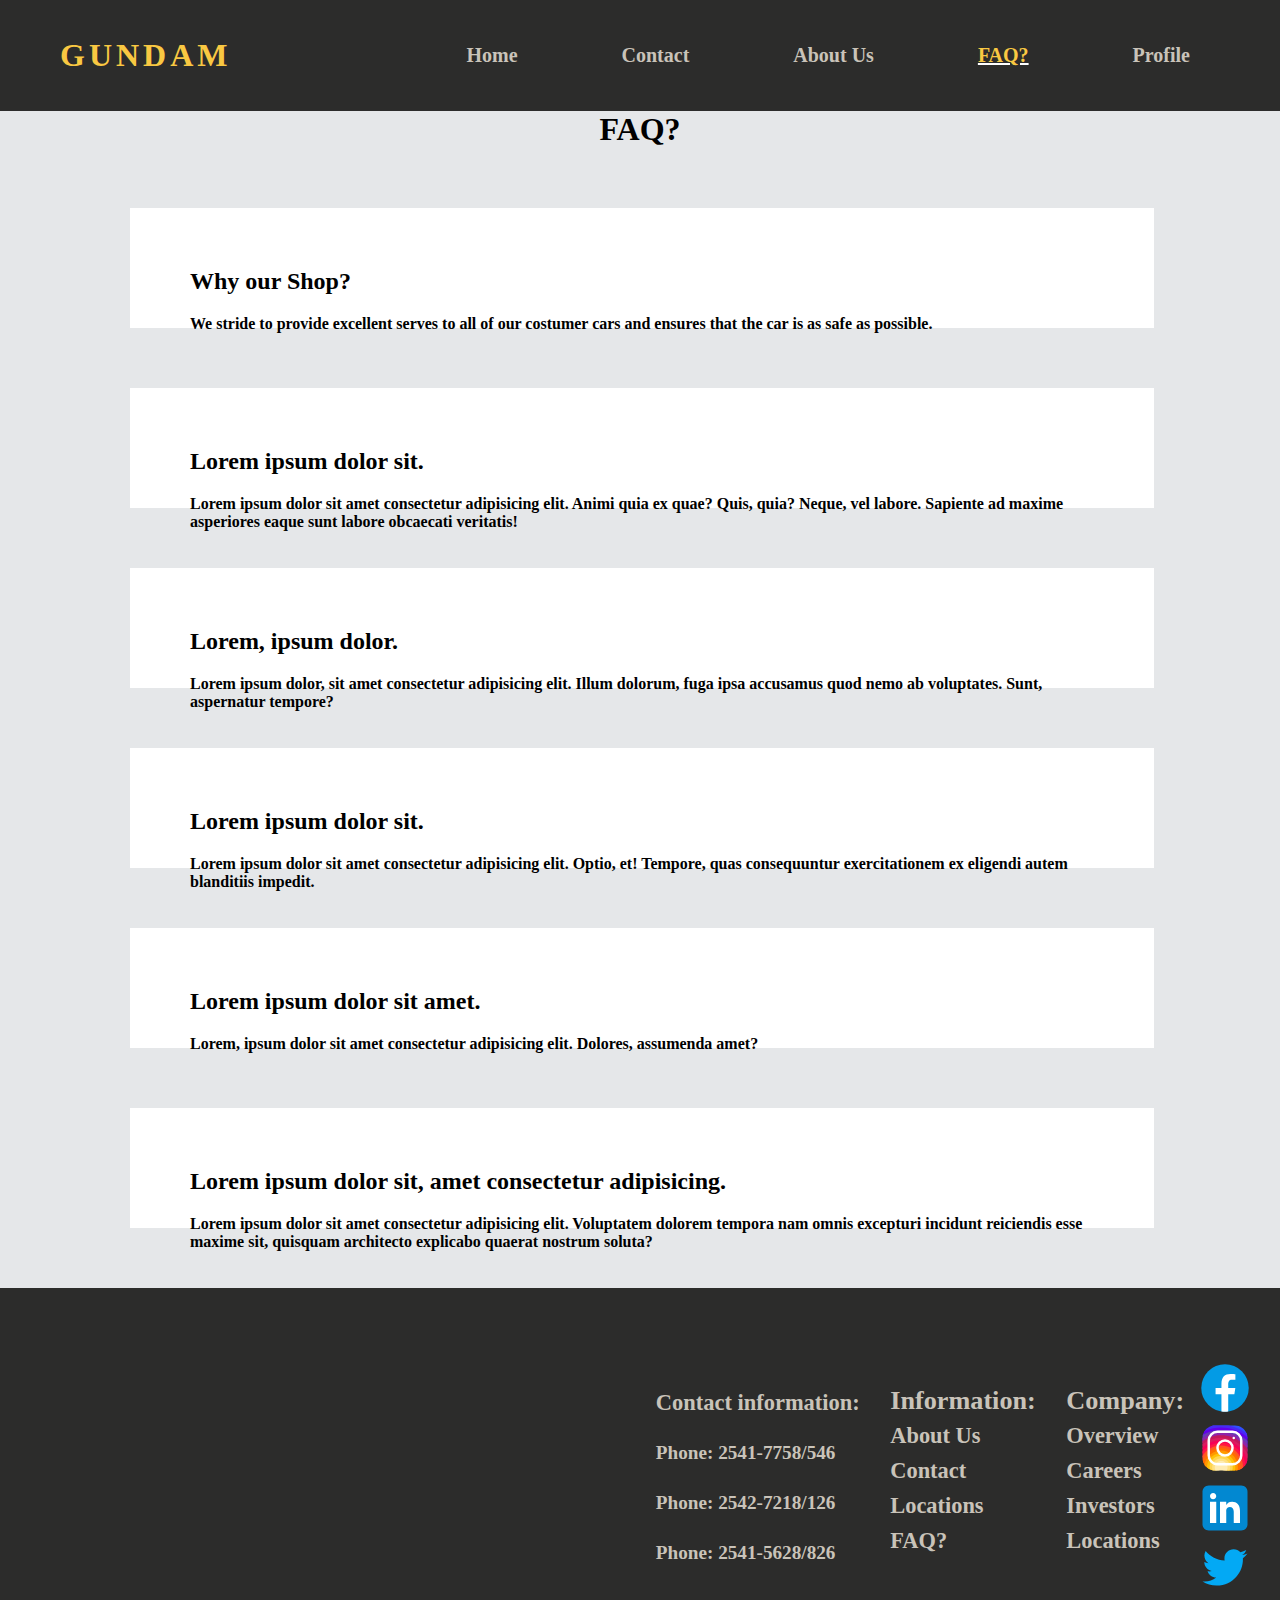
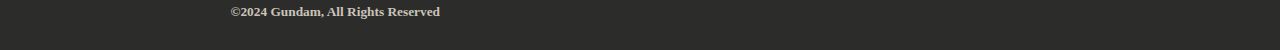
<file: FAQ.html>
<!DOCTYPE html>
<html lang="en">
<head>
    <meta charset="UTF-8">
    <meta name="viewport" content="width=device-width, initial-scale=1.0">
    <title>Gundam</title>
    <link rel="shortcut icon" type="image/x-icon" href="assets/img/LOGO/new logo.png" />
    <link rel="stylesheet" href="assets/style/FAQ.css" type="text/css">
</head>
<body>
    <!-- Header Section -->
    <header>
        <div class="logo">
            <h1>GUNDAM</h1>
        </div>
        <div class="header-links">
            <a href="index.html" >Home</a>
            <a href="#">Contact</a>
            <a href="#">About Us</a>
            <a href="#" id="home">FAQ?</a>
            <a href="profile.html">Profile</a>
        </div>
        <!-- dropdown menu after 1100 px  -->
        <div class="drop-down">
            <a href="index.html" id="home-2">Home</a>
            <div class="drop-content">
                <a href="#">Contact</a>
                <a href="#">About Us</a>
                <a href="#">FAQ?</a>
                <a href="profile.html">Profile</a>
            </div>
        </div>
    </header>
    <!-- Main  Section -->
    <main>
        <h1>FAQ?</h1>

        <div class="content-cards">
            <div class="card">
                <h2>Why our Shop?</h2>
                <p>We stride to provide excellent  serves to all of our costumer cars and ensures that the car is as safe as possible. </p>
            </div>
            <div class="card">
                <h2>Lorem ipsum dolor sit.</h2>
                <p>Lorem ipsum dolor sit amet consectetur adipisicing elit. Animi quia ex quae? Quis, quia? Neque, vel labore. Sapiente ad maxime asperiores eaque sunt labore obcaecati veritatis!
                </p>
            </div>
            <div class="card">
                <h2>Lorem, ipsum dolor.</h2>
                <p>Lorem ipsum dolor, sit amet consectetur adipisicing elit. Illum dolorum, fuga ipsa accusamus quod nemo ab voluptates. Sunt, aspernatur tempore?</p>
            </div>
            <div class="card">
                <h2>Lorem ipsum dolor sit.</h2>
                <p>Lorem ipsum dolor sit amet consectetur adipisicing elit. Optio, et! Tempore, quas consequuntur exercitationem ex eligendi autem blanditiis impedit.</p>
            </div>
            <div class="card">
                <h2>Lorem ipsum dolor sit amet.</h2>
                <p>Lorem, ipsum dolor sit amet consectetur adipisicing elit. Dolores, assumenda amet?</p>
            </div>
            <div class="card">
                <h2>Lorem ipsum dolor sit, amet consectetur adipisicing.</h2>
                <p>Lorem ipsum dolor sit amet consectetur adipisicing elit. Voluptatem dolorem tempora nam omnis excepturi incidunt reiciendis esse maxime sit, quisquam architecto explicabo quaerat nostrum soluta?</p>
            </div>
        </div>

    </main>

    <!-- footer -->
    <footer>
        <div class="maps maps-1">
            <a href=""><iframe src="https://www.google.com/maps/embed?pb=!1m18!1m12!1m3!1d139177.9411197383!2d23.96427015374773!3d56.97183632775509!2m3!1f0!2f0!3f0!3m2!1i1024!2i768!4f13.1!3m3!1m2!1s0x46eecfb0e5073ded%3A0x400cfcd68f2fe30!2z0KDQuNCz0LAsINCb0LDRgtCy0LjRmNCw!5e0!3m2!1smk!2smk!4v1705718626572!5m2!1smk!2smk" width="600" height="250" style="border:0;" allowfullscreen="" loading="lazy" referrerpolicy="no-referrer-when-downgrade"></iframe></a>
            <p><small>&copy;2024 Gundam, All Rights Reserved</small></p>
        </div>
        <div class="maps maps-2">
            <a href=""><iframe src="https://www.google.com/maps/embed?pb=!1m18!1m12!1m3!1d139177.9411197383!2d23.96427015374773!3d56.97183632775509!2m3!1f0!2f0!3f0!3m2!1i1024!2i768!4f13.1!3m3!1m2!1s0x46eecfb0e5073ded%3A0x400cfcd68f2fe30!2z0KDQuNCz0LAsINCb0LDRgtCy0LjRmNCw!5e0!3m2!1smk!2smk!4v1705718626572!5m2!1smk!2smk" width="350" height="250" style="border:0;" allowfullscreen="" loading="lazy" referrerpolicy="no-referrer-when-downgrade"></iframe></a>
            <p><small>&copy;2024 Gundam, All Rights Reserved</small></p>
        </div>
       
        <div class="contact">
            <h3>Contact information:</h3>
            <p>Phone: 2541-7758/546</p>
            <p>Phone: 2542-7218/126</p>
            <p>Phone: 2541-5628/826</p>
        </div>
        <div class="information">
            <h3>Information:</h3>
            <a href="">About Us</a>
            <a href="">Contact</a>
            <a href="">Locations</a>
            <a href="">FAQ?</a>
        </div>
        <div class="company">
            <h3>Company:</h3>
            <a href="">Overview</a>
            <a href="">Careers</a>
            <a href="">Investors</a>
            <a href="">Locations</a>
        </div>
        <div class="socials">
            <img src="assets/img/footer/icons8-facebook.svg" alt="facebook">
            <img src="assets/img/footer/icons8-instagram.svg" alt="ig">
            <img src="assets/img/footer/icons8-linkedin.svg" alt="Linkedin">
            <img src="assets/img/footer/icons8-twitter.svg" alt="twitter">
        </div>
    </footer>
</body>
</html>
</file>
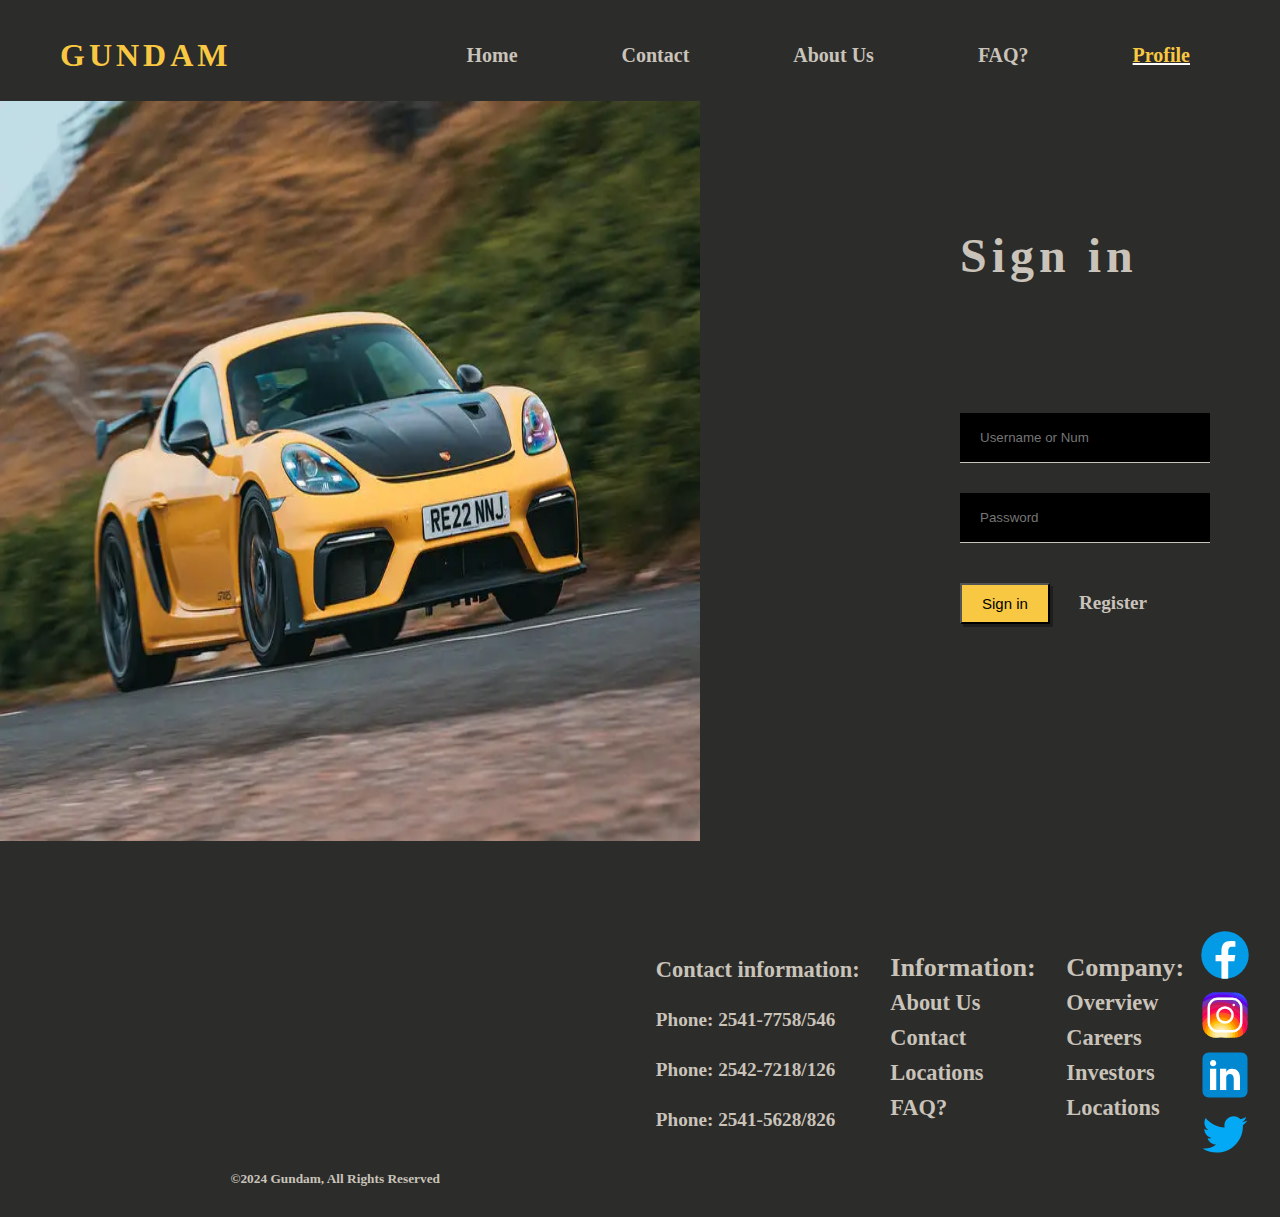
<file: profile.html>
<!DOCTYPE html>
<html lang="en">
<head>
    <meta charset="UTF-8">
    <meta name="viewport" content="width=device-width, initial-scale=1.0">
    <title>Gundam</title>
    <link rel="shortcut icon" type="image/x-icon" href="assets/img/LOGO/new logo.png" />
    <link rel="stylesheet" href="assets/style/profile.css" type="text/css">
</head>
<body>
    <!-- Header Section -->
    <header>
        <div class="logo">
            <h1>GUNDAM</h1>
        </div>
        <div class="header-links">
            <a href="index.html" >Home</a>
            <a href="#">Contact</a>
            <a href="#">About Us</a>
            <a href="FAQ.html">FAQ?</a>
            <a href="#"  id="home">Profile</a>
        </div>
        <!-- dropdown menu after 1100 px  -->
        <div class="drop-down">
            <a href="index.html" id="home-2">Home</a>
            <div class="drop-content">
                <a href="#">Contact</a>
                <a href="#">About Us</a>
                <a href="FAQ.html">FAQ?</a>
                <a href="#">Profile</a>
            </div>
        </div>
    </header>
    <!-- Main  Section -->
    <main>
        <div class="hero-img"><img src="assets/img/Profile/10-porsche.png" alt="hero"></div>
        <div class="login-container">
            <form action="" method="POST">
                
                    <h1>Sign in</h1>
                    <input type="text" name="Username" id="Username" required placeholder="Username or Num">
                    <br>
                    <input type="password" name="password" id="password" required placeholder="Password">
                    <br>
                    <button>Sign in</button>
                    <a href="#">Register</a>

                
            </form>
        </div>
    </main>

    <!-- footer -->
    <footer>
        <div class="maps maps-1">
            <a href=""><iframe src="https://www.google.com/maps/embed?pb=!1m18!1m12!1m3!1d139177.9411197383!2d23.96427015374773!3d56.97183632775509!2m3!1f0!2f0!3f0!3m2!1i1024!2i768!4f13.1!3m3!1m2!1s0x46eecfb0e5073ded%3A0x400cfcd68f2fe30!2z0KDQuNCz0LAsINCb0LDRgtCy0LjRmNCw!5e0!3m2!1smk!2smk!4v1705718626572!5m2!1smk!2smk" width="600" height="250" style="border:0;" allowfullscreen="" loading="lazy" referrerpolicy="no-referrer-when-downgrade"></iframe></a>
            <p><small>&copy;2024 Gundam, All Rights Reserved</small></p>
        </div>
        <div class="maps maps-2">
            <a href=""><iframe src="https://www.google.com/maps/embed?pb=!1m18!1m12!1m3!1d139177.9411197383!2d23.96427015374773!3d56.97183632775509!2m3!1f0!2f0!3f0!3m2!1i1024!2i768!4f13.1!3m3!1m2!1s0x46eecfb0e5073ded%3A0x400cfcd68f2fe30!2z0KDQuNCz0LAsINCb0LDRgtCy0LjRmNCw!5e0!3m2!1smk!2smk!4v1705718626572!5m2!1smk!2smk" width="350" height="250" style="border:0;" allowfullscreen="" loading="lazy" referrerpolicy="no-referrer-when-downgrade"></iframe></a>
            <p><small>&copy;2024 Gundam, All Rights Reserved</small></p>
        </div>
       
        <div class="contact">
            <h3>Contact information:</h3>
            <p>Phone: 2541-7758/546</p>
            <p>Phone: 2542-7218/126</p>
            <p>Phone: 2541-5628/826</p>
        </div>
        <div class="information">
            <h3>Information:</h3>
            <a href="">About Us</a>
            <a href="">Contact</a>
            <a href="">Locations</a>
            <a href="">FAQ?</a>
        </div>
        <div class="company">
            <h3>Company:</h3>
            <a href="">Overview</a>
            <a href="">Careers</a>
            <a href="">Investors</a>
            <a href="">Locations</a>
        </div>
        <div class="socials">
            <img src="assets/img/footer/icons8-facebook.svg" alt="facebook">
            <img src="assets/img/footer/icons8-instagram.svg" alt="ig">
            <img src="assets/img/footer/icons8-linkedin.svg" alt="Linkedin">
            <img src="assets/img/footer/icons8-twitter.svg" alt="twitter">
        </div>
    </footer>
</body>
</html>
</file>
<file: assets/style/FAQ.css>
/* google font */
@import url('https://fonts.googleapis.com/css2?family=Archivo+Black&family=Open+Sans:wght@400;600&display=swap');

*{
    box-sizing: border-box;
    margin: 0;
    padding: 0;
}

html {
    box-sizing: inherit;
}
 :root {
    --font-display: font-family: 'Archivo Black', sans-serif;
    --font-text-400:
    font-family: 'Open Sans', sans-serif;
    font-weight: 400;;
    --font-text-600:
    font-family: 'Open Sans', sans-serif;
    font-weight: 600;
    --background-color: #E5E7E9;
    --header-footer-color: #2C2C2B;
    --gold: #F9C842;
    --white: #C9C3B9;
 }
body {
    background-color: var(--background-color);
    font-family: var(--font-text-400);
}

/*  Header Section */
header{
    background-color: var(--header-footer-color);
    display: flex;
    justify-content: space-between;
    align-items: center;
    height: 111px;
}
/* Logo */
header h1 {
    color: var(--gold);
    font-family: var(--font-display);
    padding-left: 60px;
    letter-spacing: 4px;
}
/* header links */
.header-links{
    padding-right: 40px;
}
.header-links a:hover {
    color: var(--gold);
    text-decoration: underline white;
}
.header-links a {
    text-decoration: none;
    padding: 50px;
    font-family: var(--font-text-400);
    font-size: 20px;
    color: var(--white);
}
#home {
    color: var(--gold);
    text-decoration: underline white;
}
/* main content */
main{
    display: flex;
    flex-direction: column;
    justify-content: center;
    align-items: center;
}
.card {
    height: 80px;
    width: 80%;
    background-color: white;
    padding: 60px;
    margin-top: 60px;
    position: relative;
    left: 130px;
    display: flex;
    flex-direction: column;
    align-items: flex-start;
    justify-content: space-around;
    
}
.card h2 {
    margin-bottom: 20px;
}
/*  footer */

footer {
    background-color: var(--header-footer-color);
    display: flex;
    justify-content: space-around;
    margin-top: 60px;
}

.maps {
    display: flex;
    flex-direction: column;
    align-items: center;
    padding: 30px;
    margin-top: 30px;
    position: relative;
    
    
}
.maps p {
    color: var(--white);
}
.contact {
    margin-top: 90px;
    font-size: 1.2em;
    line-height: 50px;
    right: 80px;
    color: var(--white);
    position: relative;

}
.information {
    display: flex;
    flex-direction: column;
    line-height: 35px;
    margin-top: 95px;
    font-size: 1.4em;
    position: relative;
    right: 80px;
    color: var(--white);
}
.information a {
    text-decoration: none;
    color: var(--white);
}
.information a:hover {
    color: var(--gold);
    text-decoration: underline white;
}
.company{
    display: flex;
    flex-direction: column;
    line-height: 35px;
    margin-top: 95px;
    font-size: 1.4em;
    position: relative;
    right: 80px;
    color: var(--white);
}
.company a {
    text-decoration: none;
    color: var(--white);
}
.company a:hover {
    color: var(--gold);
    text-decoration: underline white;
}
.socials {
    display: flex;
    flex-direction: column;
    
    margin-top: 50px;
    padding: 20px;
    width: 100px;
}

@media screen  and (max-width:1500px) {
    .hero-img img{
        width: 700px;
    }
    .content h1{
        font-size: 2.2em;
    }
    .content h3 {
        font-size: 1.9;
    }
    .content p {
        font-size: 1em;
    }
    .company {
        position: relative;
        left: 20px;
    }
    .information {
        position: relative;
        left: 0px;
    }
    .contact {
        position: relative;
        left: -20px;
    }
}

/* Max width 1250px */
@media screen and (max-width:1250px){
    .hero-img img{
        width: 500px;
        height: 400px;
    }
    .content .info a{
        position: relative;
        top: 20px;
    }
    .card img {
        width: 380px;
        height: 280px;
    }
    .company h3 {
        font-size: 0.9em;
    }
    .company a{
        font-size: 0.7em;
    }

    .information h3 {
        font-size: 0.9em;
    }
    .information a{
        font-size: 0.7em;
    }

    .contact h3 {
        font-size: 0.9em;
    }
    .contact p{
        font-size: 0.7em;
    }
    .maps-1 {
        display: none;
    }
}
/* Hiding the second map with min width */
@media screen and (min-width:1250px){
    .maps-2 {
        display: none;
    }
    
}

/* Hiding the dropdown menu after 1100 px */

@media screen and (min-width:1100px){
    .drop-down {
        display: none;
    }
}

/* Responsive at 1100px */

@media screen and (max-width:1100px){
    .header-links a {
        display: none;
    }
    #home-2 {
        color: var(--gold);
        text-decoration: underline;
    }
    .drop-down {
        position: relative;
        right: 80px;
        display: inline-block;
        justify-content: right;
    }
    .drop-down a {
        font-size: 20px;
        text-decoration: none;
        color: var(--white);
    }
    .drop-content {
        display: none;
        position: absolute;
    }
    .drop-down:hover .drop-content {
        display: block;
        background-color: var(--header-footer-color);
        padding: 20px 0px 20px 20px;
        line-height: 70px;
        width: 120px;
    }
    .drop-down .drop-content a:hover {
        color: var(--gold);
        text-decoration: underline;

    }

}



/* hiding a map to put up another smaller one */
@media screen and (min-width: 880px){
    .maps-3 {
        display: none;
    }
    
}
@media screen and (max-width:880px){
    .maps-2 {
        display: none;
    }
    .maps-3 {
        position: relative;
        top: 20px;
    }
    .maps-3 p {
        position: relative;
        top: 60px;
    }
   
}





/* responsive at 320px */

@media screen and (max-width:320px){
    header .logo h1 {
        font-size: 20px;
        position: relative;
        right: 20px;
    }    
    .drop-down {
        position: relative;
        left: -10px;
    }
    .contact{
        position: relative;
        bottom: 80px;
        
    }
    .contact h3{
        font-size: 15px;
    }
    .contact p {
        font-size: 10px;
    }
    .information {
        position: relative;
        bottom: 80px;
        
    }
    .information h3 {
        font-size: 15px;

    }
    .information a {
        font-size: 10px;
    }
    .company {
        position: relative;
        bottom: 80px;
        right: 20px;
    }
    .company h3 {
        font-size: 15px;
    }
    .company a {
        font-size: 10px;
    }
    .socials{
        display: flex;
        flex-direction: row;
        position: absolute;
        bottom: -2800;
        right: 170px;
        margin-top: 200px;
    }
}
</file>
<file: assets/style/profile.css>
*{
    box-sizing: border-box;
    margin: 0;
    padding: 0;
}

html {
    box-sizing: inherit;
}
 :root {
    --font-display: font-family: 'Archivo Black', sans-serif;
    --font-text-400:
    font-family: 'Open Sans', sans-serif;
    font-weight: 400;;
    --font-text-600:
    font-family: 'Open Sans', sans-serif;
    font-weight: 600;
    --background-color: #E5E7E9;
    --header-footer-color: #2C2C2B;
    --gold: #F9C842;
    --white: #C9C3B9;
 }
body {
    background-color: var(--header-footer-color);
    font-family: var(--font-text-400);
    ba
}

/*  Header Section */
header{
    background-color: var(--header-footer-color);
    display: flex;
    justify-content: space-between;
    align-items: center;
    height: 111px;
}
/* Logo */
header h1 {
    color: var(--gold);
    font-family: var(--font-display);
    padding-left: 60px;
    letter-spacing: 4px;
}
/* header links */
.header-links{
    padding-right: 40px;
}
.header-links a:hover {
    color: var(--gold);
    text-decoration: underline white;
}
.header-links a {
    text-decoration: none;
    padding: 50px;
    font-family: var(--font-text-400);
    font-size: 20px;
    color: var(--white);
}
#home {
    color: var(--gold);
    text-decoration: underline white;
}
/* main content */
main{
    display: flex;
    justify-content: center;
    align-items: center;
}
.hero-img {
    flex: 1 1 60%;
}
.hero-img img {
    width: 100%;
    height: 740px;
    position: relative;
    bottom: 10px;
}
.login-container {
    flex: 1 1 40%;
}
.login-container  {
    width: 110%;
    height: 730px;
    background-color: var(--header-footer-color);
    position: relative;
    bottom: 7px;
    display: flex;
    flex-direction: column;
    justify-content: center;
    align-items: end;
    padding: 70px;
    
}

.login-container h1 {
    font-size: 3em;
    letter-spacing: 5px;
    position: relative;
    bottom: 100px;  
    color: var(--white);  
}

.login-container input {
    width: 250px;
    height: 50px;
    border: none;
    background-color: #000000;
    padding: 20px;
    margin-top: 30px;
    color: var(--white);
    border-bottom: 1.5px solid var(--white);
}

.login-container button {
    text-decoration: none;
    font-size: 15px;
    background-color: var(--gold);
    padding: 10px 20px;
    box-shadow: 3px 3px rgba(0, 0, 0, 0.3);
    color: black;   
    margin-top: 40px;    
}

.login-container a {
    text-decoration: none;
    font-size: 1.2em;
    color: var(--white);
    margin-left: 25px;

}

.login-container a:hover {
    color: var(--gold);
    text-decoration: underline;
}

.card {
    height: 80px;
    width: 80%;
    background-color: white;
    padding: 60px;
    margin-top: 60px;
    position: relative;
    left: 130px;
    display: flex;
    flex-direction: column;
    align-items: flex-start;
    justify-content: space-around;
    
}
.card h2 {
    margin-bottom: 20px;
}
/*  footer */

footer {
    background-color: var(--header-footer-color);
    display: flex;
    justify-content: space-around;
    
    
}

.maps {
    display: flex;
    flex-direction: column;
    align-items: center;
    padding: 30px;
    margin-top: 30px;
    position: relative;
    
    
}
.maps p {
    color: var(--white);
}
.contact {
    margin-top: 90px;
    font-size: 1.2em;
    line-height: 50px;
    right: 80px;
    color: var(--white);
    position: relative;

}
.information {
    display: flex;
    flex-direction: column;
    line-height: 35px;
    margin-top: 95px;
    font-size: 1.4em;
    position: relative;
    right: 80px;
    color: var(--white);
}
.information a {
    text-decoration: none;
    color: var(--white);
}
.information a:hover {
    color: var(--gold);
    text-decoration: underline white;
}
.company{
    display: flex;
    flex-direction: column;
    line-height: 35px;
    margin-top: 95px;
    font-size: 1.4em;
    position: relative;
    right: 80px;
    color: var(--white);
}
.company a {
    text-decoration: none;
    color: var(--white);
}
.company a:hover {
    color: var(--gold);
    text-decoration: underline white;
}
.socials {
    display: flex;
    flex-direction: column;
    
    margin-top: 50px;
    padding: 20px;
    width: 100px;
}

@media screen  and (max-width:1500px) {
    .hero-img img{
        width: 700px;
    }
    .content h1{
        font-size: 2.2em;
    }
    .content h3 {
        font-size: 1.9;
    }
    .content p {
        font-size: 1em;
    }
    .company {
        position: relative;
        left: 20px;
    }
    .information {
        position: relative;
        left: 0px;
    }
    .contact {
        position: relative;
        left: -20px;
    }
}

/* Max width 1250px */
@media screen and (max-width:1250px){
    .hero-img img{
        width: 500px;
        height: 400px;
    }
    .content .info a{
        position: relative;
        top: 20px;
    }
    .card img {
        width: 380px;
        height: 280px;
    }
    .company h3 {
        font-size: 0.9em;
    }
    .company a{
        font-size: 0.7em;
    }

    .information h3 {
        font-size: 0.9em;
    }
    .information a{
        font-size: 0.7em;
    }

    .contact h3 {
        font-size: 0.9em;
    }
    .contact p{
        font-size: 0.7em;
    }
    .maps-1 {
        display: none;
    }
}
/* Hiding the second map with min width */
@media screen and (min-width:1250px){
    .maps-2 {
        display: none;
    }
    
}

/* Hiding the dropdown menu after 1100 px */

@media screen and (min-width:1100px){
    .drop-down {
        display: none;
    }
}

/* Responsive at 1100px */

@media screen and (max-width:1100px){
    .header-links a {
        display: none;
    }
    #home-2 {
        color: var(--gold);
        text-decoration: underline;
    }
    .drop-down {
        position: relative;
        right: 80px;
        display: inline-block;
        justify-content: right;
    }
    .drop-down a {
        font-size: 20px;
        text-decoration: none;
        color: var(--white);
    }
    .drop-content {
        display: none;
        position: absolute;
    }
    .drop-down:hover .drop-content {
        display: block;
        background-color: var(--header-footer-color);
        padding: 20px 0px 20px 20px;
        line-height: 70px;
        width: 120px;
    }
    .drop-down .drop-content a:hover {
        color: var(--gold);
        text-decoration: underline;

    }

}



/* hiding a map to put up another smaller one */
@media screen and (min-width: 880px){
    .maps-3 {
        display: none;
    }
    
}
@media screen and (max-width:880px){
    .maps-2 {
        display: none;
    }
    .maps-3 {
        position: relative;
        top: 20px;
    }
    .maps-3 p {
        position: relative;
        top: 60px;
    }
   
}





/* responsive at 320px */

@media screen and (max-width:320px){
    header .logo h1 {
        font-size: 20px;
        position: relative;
        right: 20px;
    }    
    .drop-down {
        position: relative;
        left: -10px;
    }
    .contact{
        position: relative;
        bottom: 80px;
        
    }
    .contact h3{
        font-size: 15px;
    }
    .contact p {
        font-size: 10px;
    }
    .information {
        position: relative;
        bottom: 80px;
        
    }
    .information h3 {
        font-size: 15px;

    }
    .information a {
        font-size: 10px;
    }
    .company {
        position: relative;
        bottom: 80px;
        right: 20px;
    }
    .company h3 {
        font-size: 15px;
    }
    .company a {
        font-size: 10px;
    }
    .socials{
        display: flex;
        flex-direction: row;
        position: absolute;
        bottom: -2800;
        right: 170px;
        margin-top: 200px;
    }
}
</file>
